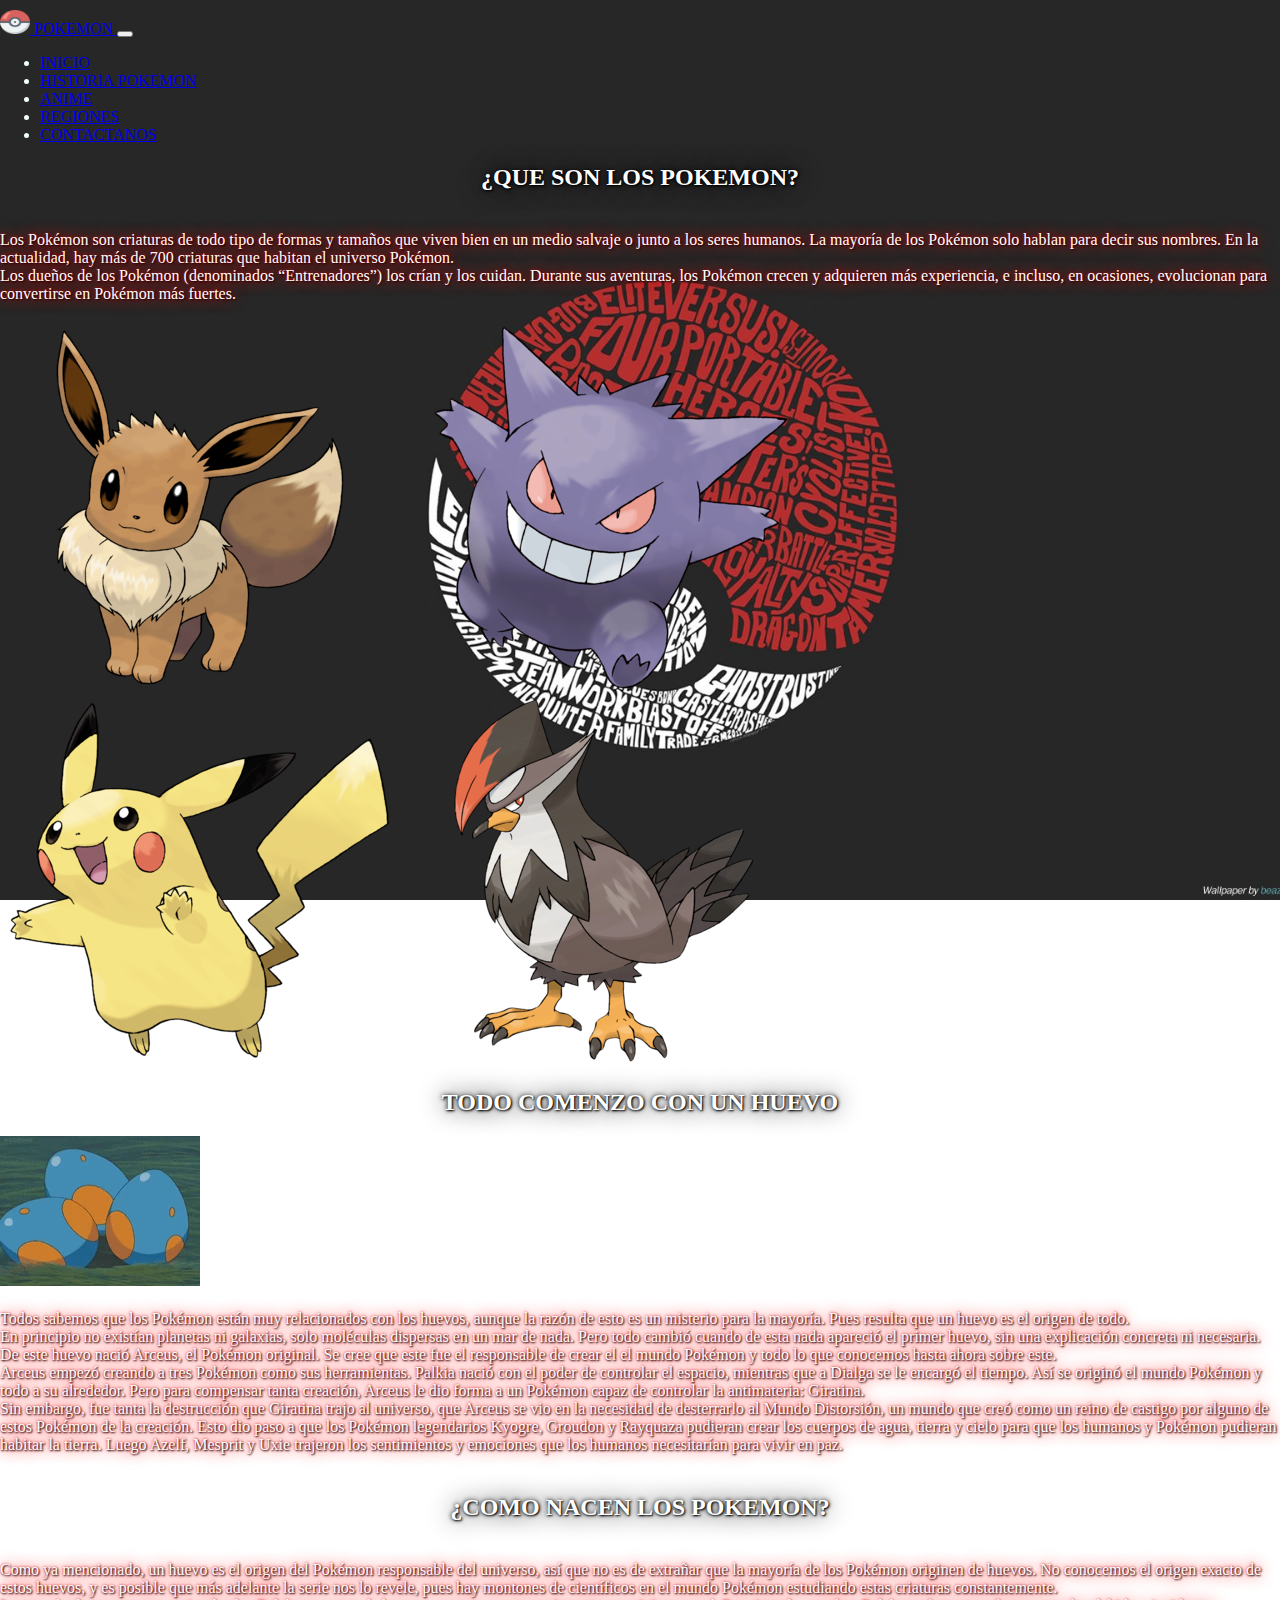
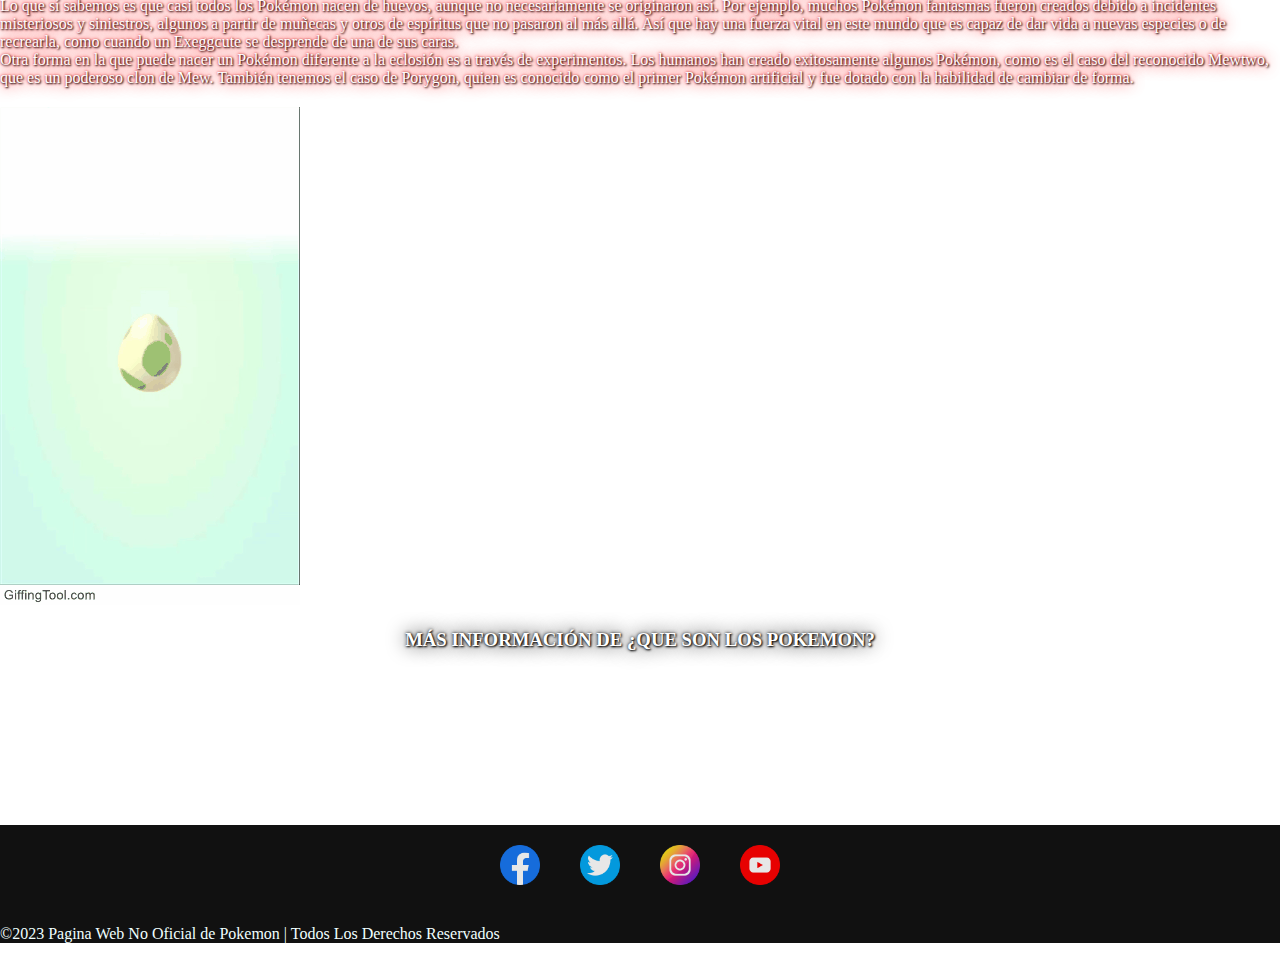
<file: index.html>
<!DOCTYPE html>
<html lang="en">
<head>
    <meta charset="UTF-8">
    <meta name="viewport" content="width=device-width, initial-scale=1.0">
    <link rel="icon pokemon" href="./assets/imagenes/icono.png">
    <link href="https://cdn.jsdelivr.net/npm/bootstrap@5.3.2/dist/css/bootstrap.min.css" rel="stylesheet" integrity="sha384-T3c6CoIi6uLrA9TneNEoa7RxnatzjcDSCmG1MXxSR1GAsXEV/Dwwykc2MPK8M2HN" crossorigin="anonymous">
    <link rel="stylesheet" href="./css/style1.css">
    <title>Pokemon-Home</title>
    <meta name="description" content="Los Pokémon son criaturas de todo tipo de formas y tamaños que  viven bien en un medio salvaje o junto a los seres humanos. La mayoría de los Pokémon solo hablan para decir sus nombres. En la actualidad, hay más de 700 criaturas que habitan el universo Pokémon.
    Los dueños de los Pokémon (denominados “Entrenadores”) los crían y los cuidan. Durante sus aventuras, los Pokémon crecen y adquieren más experiencia, e incluso, en ocasiones, evolucionan para convertirse en Pokémon más fuertes.">
    <meta name="keywords" content="HUEVO, POKEMON, CRECIMIENTO, HISTORIA POKEMON, ANIME POKEMON, REGIONES POKEMON, ASH, ASH KETCHUM">
    
</head>
<body>

    <header>
        <nav class="navbar navbar-expand-lg bg-body-tertiary">
            <div class="container-fluid">
                <a class="navbar-brand" href="./index.html">
                    <img src="./assets/imagenes/icono.png" alt="Logo" width="30" height="24" class="d-inline-block align-text-top">
                    POKEMON
                  </a>
              <button class="navbar-toggler" type="button" data-bs-toggle="collapse" data-bs-target="#navbarSupportedContent" aria-controls="navbarSupportedContent" aria-expanded="false" aria-label="Toggle navigation">
                <span class="navbar-toggler-icon"></span>
              </button>
              <div class="collapse navbar-collapse" id="navbarSupportedContent">
                <ul class="navbar-nav me-auto mb-2 mb-lg-0">
                  <li class="nav-item">
                    <a class="nav-link active" aria-current="page" href="index.html">INICIO</a>
                  </li>
                  <li class="nav-item">
                    <a class="nav-link" href="./pages/historia.html">HISTORIA POKEMON</a>
                  </li>
                  <li class="nav-item">
                    <a class="nav-link active" aria-current="page" href="./pages/anime.html">ANIME</a>
                  </li>
                  <li class="nav-item">
                    <a class="nav-link active" aria-current="page" href="./pages/regiones.html">REGIONES</a>
                  </li>
                  <li class="nav-item">
                    <a class="nav-link active" aria-current="page" href="./pages/contacto.html">CONTACTANOS</a>
                  </li>
                </ul>
              </div>
            </div>
          </nav>
    </header>

    <main>
        <h2 class="display-1 text-center m-4 white-with-black-shadow">¿QUE SON LOS POKEMON?</h2>
        <section class="container">
            <div class="row">
                <article class="col-12 col-md-8 white-with-red-shadow">
                    <p>
                        Los Pokémon son criaturas de todo tipo de formas y tamaños que  viven bien en un medio salvaje o junto a los seres humanos. La mayoría de los Pokémon solo hablan para decir sus nombres. En la actualidad, hay más de 700 criaturas que habitan el universo Pokémon. <br>
                        Los dueños de los Pokémon (denominados “Entrenadores”) los crían y los cuidan. Durante sus aventuras, los Pokémon crecen y adquieren más experiencia, e incluso, en ocasiones, evolucionan para convertirse en Pokémon más fuertes.
                    </p>
                </article>
                <div class="col-6 col-md-2">
                    <img class="w-100" src="./assets/imagenes/eevee.png" alt="eevee">
                    <img class="w-100" src="./assets/imagenes/gengar.png" alt="gengar">
                </div>
                <div class="col-6 col-md-2">
                    <img class="w-100" src="./assets/imagenes/pikachu.png" alt="pikachu">
                    <img class="w-100" src="./assets/imagenes/staraptor.png" alt="staraptor">
                </div>
            </div>            
        </section>
        

        <h2 class="display-1 text-center m-4 white-with-black-shadow">TODO COMENZO CON UN HUEVO</h2>

        <section class="container">
            <div class="row">
                <div class="col-12 col-md-4">
                    <img class="w-100 " src="./assets/imagenes/eclosion.webp" alt="huevo1">
                </div>
    
                <article class="col-12 col-md-8 white-with-red-shadow">
                    <p>
                        Todos sabemos que los Pokémon están muy relacionados con los huevos, aunque la razón de esto es un misterio para la mayoría. Pues resulta que un huevo es el origen de todo. <br>
                        En principio no existían planetas ni galaxias, solo moléculas dispersas en un mar de nada. Pero todo cambió cuando de esta nada apareció el primer huevo, sin una explicación concreta ni necesaria. De este huevo nació Arceus, el Pokémon original. Se cree que este fue el responsable de crear el el mundo Pokémon y todo lo que conocemos hasta ahora sobre este. <br>
                        Arceus empezó creando a tres Pokémon como sus herramientas. Palkia nació con el poder de controlar el espacio, mientras que a Dialga se le encargó el tiempo. Así se originó el mundo Pokémon y todo a su alrededor. Pero para compensar tanta creación, Arceus le dio forma a un Pokémon capaz de controlar la antimateria: Giratina. <br>
                        Sin embargo, fue tanta la destrucción que Giratina trajo al universo, que Arceus se vio en la necesidad de desterrarlo al Mundo Distorsión, un mundo que creó como un reino de castigo por alguno de estos Pokémon de la creación. Esto dio paso a que los Pokémon legendarios Kyogre, Groudon y Rayquaza pudieran crear los cuerpos de agua, tierra y cielo para que los humanos y Pokémon pudieran habitar la tierra. Luego Azelf, Mesprit y Uxie trajeron los sentimientos y emociones que los humanos necesitarían para vivir en paz.
                    </p>
                </article>
            </div>
        </section>

        <h2 class="display-1 text-center m-4 white-with-black-shadow">¿COMO NACEN LOS POKEMON?</h2>
        <section class="container">
            <div class="row">
                <article class="col-12 col-md-8 white-with-red-shadow">
                    <P>
                        Como ya mencionado, un huevo es el origen del Pokémon responsable del universo, así que no es de extrañar que la mayoría de los Pokémon originen de huevos. No conocemos el origen exacto de estos huevos, y es posible que más adelante la serie nos lo revele, pues hay montones de científicos en el mundo Pokémon estudiando estas criaturas constantemente. <br>
                        Lo que sí sabemos es que casi todos los Pokémon nacen de huevos, aunque no necesariamente se originaron así. Por ejemplo, muchos Pokémon fantasmas fueron creados debido a incidentes misteriosos y siniestros, algunos a partir de muñecas y otros de espíritus que no pasaron al más allá. Así que hay una fuerza vital en este mundo que es capaz de dar vida a nuevas especies o de recrearla, como cuando un Exeggcute se desprende de una de sus caras. <br>
                        Otra forma en la que puede nacer un Pokémon diferente a la eclosión es a través de experimentos. Los humanos han creado exitosamente algunos Pokémon, como es el caso del reconocido Mewtwo, que es un poderoso clon de Mew. También tenemos el caso de Porygon, quien es conocido como el primer Pokémon artificial y fue dotado con la habilidad de cambiar de forma.
                    </P>
                </article>
    
                <div class="col-12 col-md-4 text-center">
                    <img src="./assets/imagenes/tumblr_otvl31obRw1wwwv3oo1_400.gif" alt="eclocion3">
                </div>
            </div>
        </section>

        <section class="contenedorPokemon">
            

        </section>

            <div class="col-12">
            <h3 class="display-1 text-center m-4 white-with-black-shadow">MÁS INFORMACIÓN DE ¿QUE SON LOS POKEMON?</h3>
            <div class="ratio ratio-4x3">
                <iframe src="https://www.youtube.com/embed/AJPz5Zoly3k?si=DPckQ3tpLiodJWFk" title="YouTube video player" frameborder="0" allow="accelerometer; autoplay; clipboard-write; encrypted-media; gyroscope; picture-in-picture; web-share" allowfullscreen></iframe>
            </div>
        </div>

        
    </main>

    <footer>
        <div class="footerContainer">
            <div class="socialIcon">
                
                    <a href="https://www.facebook.com/PokemonOficialLatAm/?brand_redir=230809307041021&locale=es_LA" target="_blank"><img src="./assets/imagenes/facebook.png" alt="facebook"/></a>
                
                    <a href="https://twitter.com/Pokemon?ref_src=twsrc%5Egoogle%7Ctwcamp%5Eserp%7Ctwgr%5Eauthor" target="_blank"><img src="./assets/imagenes/twitter.png" alt="twitter" /></a>
                
                    <a href="https://instagram.com/Pokemon/" target="_blank"><img src="./assets/imagenes/instagram.png" alt="instagram"/></a>
                
                    <a href="https://www.youtube.com/@PokemonLATAM" target="_blank"><img src="./assets/imagenes/youtube.png" alt="youtube"/></a>
            </div>
            <div class="footerBottom">
                <p class="text-center">©2023 Pagina Web No Oficial de Pokemon | Todos Los Derechos Reservados</p>
            </div>
        </div>
    </footer>


    


    <script src="https://cdn.jsdelivr.net/npm/bootstrap@5.3.2/dist/js/bootstrap.bundle.min.js" integrity="sha384-C6RzsynM9kWDrMNeT87bh95OGNyZPhcTNXj1NW7RuBCsyN/o0jlpcV8Qyq46cDfL" crossorigin="anonymous"></script>
</body>

</html>
</file>
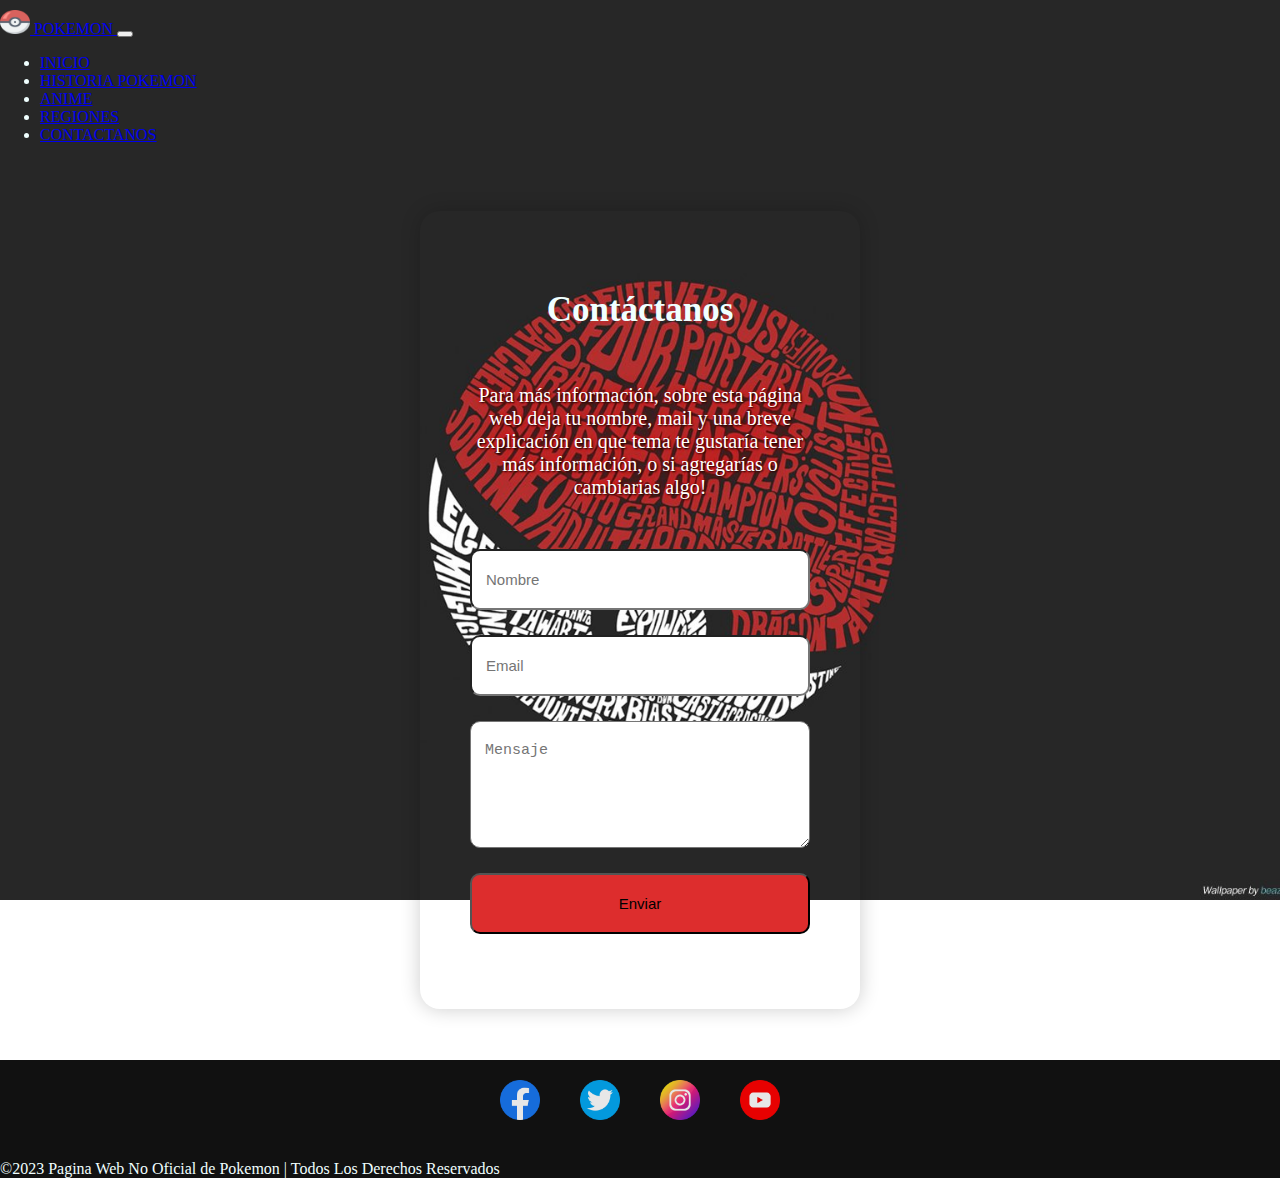
<file: pages/contacto.html>
<!DOCTYPE html>
<html lang="es_LA">
<head>
    <meta charset="UTF-8">
    <meta name="viewport" content="width=device-width, initial-scale=1.0">
    <link rel="icon pokemon" href="../assets/imagenes/icono.png">
    <link href="https://cdn.jsdelivr.net/npm/bootstrap@5.3.2/dist/css/bootstrap.min.css" rel="stylesheet" integrity="sha384-T3c6CoIi6uLrA9TneNEoa7RxnatzjcDSCmG1MXxSR1GAsXEV/Dwwykc2MPK8M2HN" crossorigin="anonymous">
    <title>Pokemon-Contacto</title>
    <meta name="description" content="Los Pokémon son criaturas de todo tipo de formas y tamaños que  viven bien en un medio salvaje o junto a los seres humanos. La mayoría de los Pokémon solo hablan para decir sus nombres. En la actualidad, hay más de 700 criaturas que habitan el universo Pokémon.
    Los dueños de los Pokémon (denominados “Entrenadores”) los crían y los cuidan. Durante sus aventuras, los Pokémon crecen y adquieren más experiencia, e incluso, en ocasiones, evolucionan para convertirse en Pokémon más fuertes.">
    <meta name="keywords" content="HUEVO, POKEMON, CRECIMIENTO, HISTORIA POKEMON, ANIME POKEMON, REGIONES POKEMON, ASH, ASH KETCHUM">
    <link rel="stylesheet" type="text/css" href="../css/style1.css">
</head>
<body>
    <header>
        <nav class="navbar navbar-expand-lg bg-body-tertiary">
            <div class="container-fluid">
                <a class="navbar-brand" href="../index.html">
                    <img src="../assets/imagenes/icono.png" alt="Logo" width="30" height="24" class="d-inline-block align-text-top">
                    POKEMON
                  </a>
              <button class="navbar-toggler" type="button" data-bs-toggle="collapse" data-bs-target="#navbarSupportedContent" aria-controls="navbarSupportedContent" aria-expanded="false" aria-label="Toggle navigation">
                <span class="navbar-toggler-icon"></span>
              </button>
              <div class="collapse navbar-collapse" id="navbarSupportedContent">
                <ul class="navbar-nav me-auto mb-2 mb-lg-0">
                  <li class="nav-item">
                    <a class="nav-link active" aria-current="page" href="../index.html">INICIO</a>
                  </li>
                  <li class="nav-item">
                    <a class="nav-link" href="historia.html">HISTORIA POKEMON</a>
                  </li>
                  <li class="nav-item">
                    <a class="nav-link active" aria-current="page" href="anime.html">ANIME</a>
                  </li>
                  <li class="nav-item">
                    <a class="nav-link active" aria-current="page" href="regiones.html">REGIONES</a>
                  </li>
                  <li class="nav-item">
                    <a class="nav-link active" aria-current="page" href="contacto.html">CONTACTANOS</a>
                  </li>
                </ul>
              </div>
            </div>
          </nav>
    </header>

    <main class="formu">

        <form>
            <h2>Contáctanos</h2>
            <div class="form-text white-with-red-shadow">
                <p>Para más información, sobre esta página web deja tu nombre, mail y una breve explicación en que tema te gustaría tener más información, o si agregarías o cambiarias algo!</p>
            </div>

            <div class="input-group">
                <input type="text" name="name" placeholder="Nombre">
                <input type="email" name="email" placeholder="Email">
                <textarea name="message" id="" cols="30" rows="5" placeholder="Mensaje"></textarea>
                <input class="btn" type="submit" value="Enviar">
            </div>
        </form>

    </main>

    <footer>
      <div class="footerContainer">
          <div class="socialIcon">
              
                  <a href="https://www.facebook.com/PokemonOficialLatAm/?brand_redir=230809307041021&locale=es_LA" target="_blank"><img src="../assets/imagenes/facebook.png" alt="facebook"/></a>
              
                  <a href="https://twitter.com/Pokemon?ref_src=twsrc%5Egoogle%7Ctwcamp%5Eserp%7Ctwgr%5Eauthor" target="_blank"><img src="../assets/imagenes/twitter.png" alt="twitter" /></a>
              
                  <a href="https://instagram.com/Pokemon/" target="_blank"><img src="../assets/imagenes/instagram.png" alt="instagram"/></a>
              
                  <a href="https://www.youtube.com/@PokemonLATAM" target="_blank"><img src="../assets/imagenes/youtube.png" alt="youtube"/></a>
          </div>
          <div class="footerBottom">
              <p class="text-center">©2023 Pagina Web No Oficial de Pokemon | Todos Los Derechos Reservados</p>
          </div>
      </div>
  </footer>

    <script src="https://cdn.jsdelivr.net/npm/bootstrap@5.3.2/dist/js/bootstrap.bundle.min.js" integrity="sha384-C6RzsynM9kWDrMNeT87bh95OGNyZPhcTNXj1NW7RuBCsyN/o0jlpcV8Qyq46cDfL" crossorigin="anonymous"></script>
    

</body>
</html>
</file>
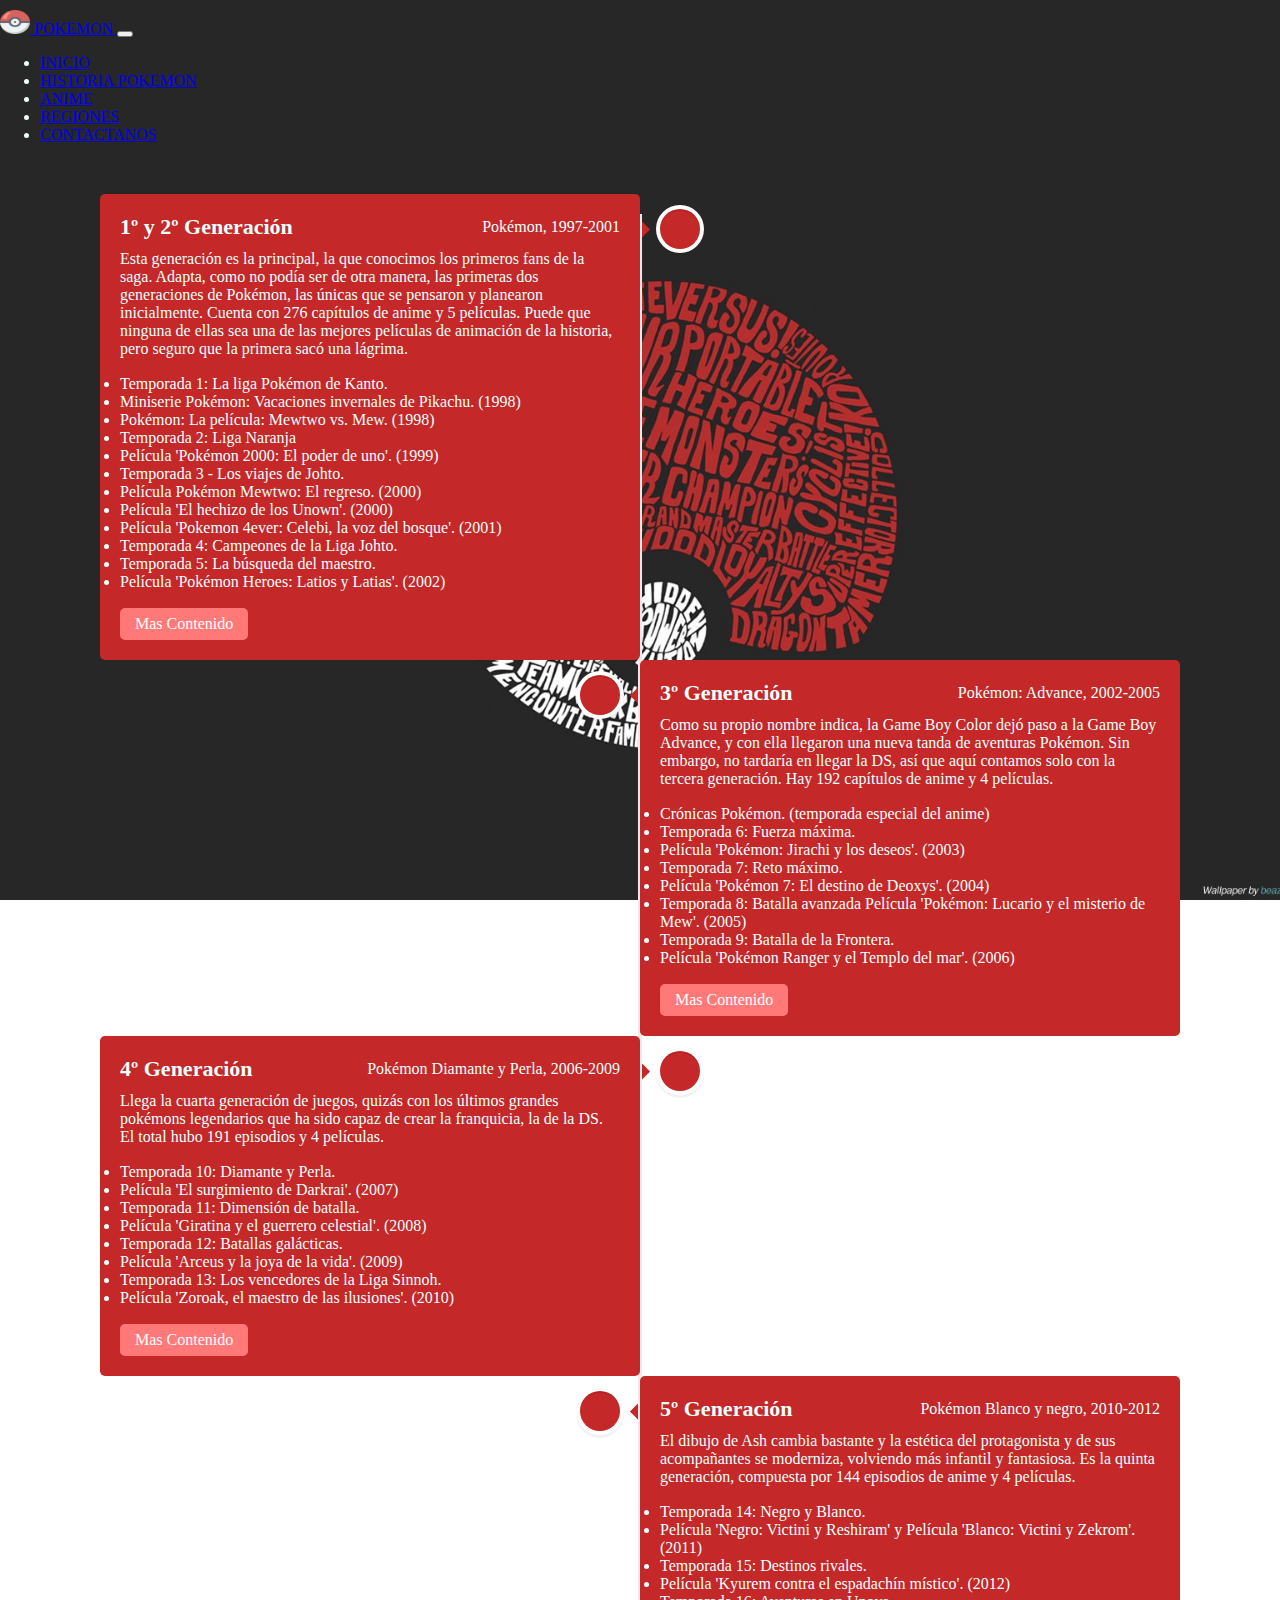
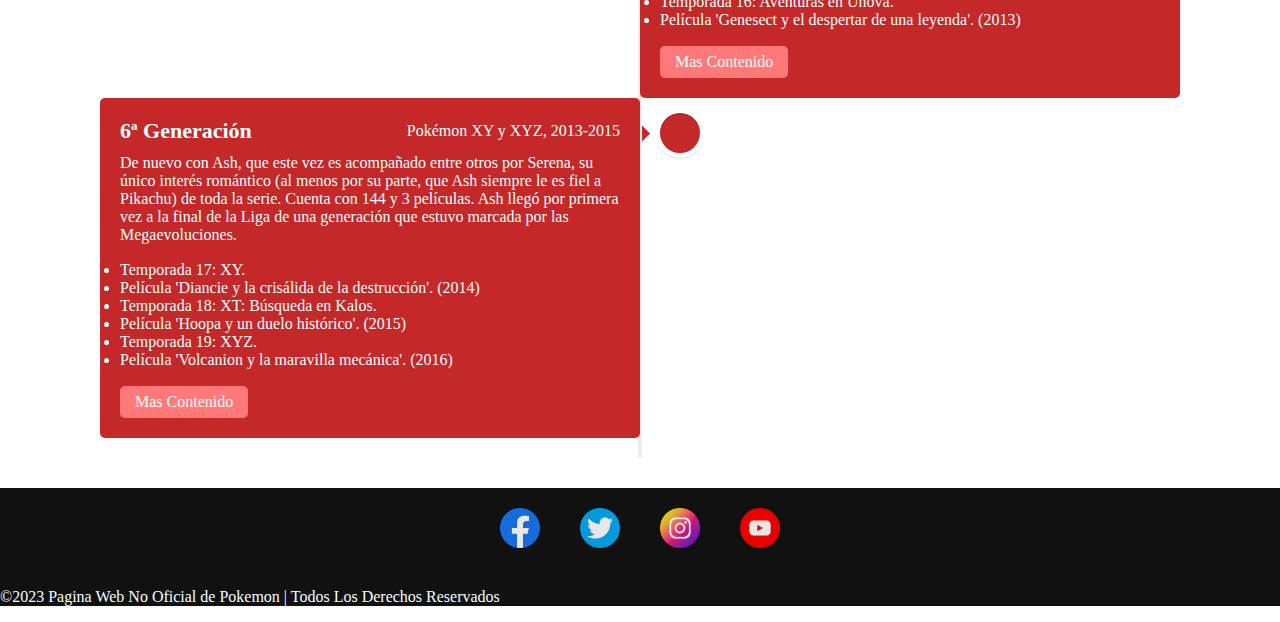
<file: pages/historia.html>
<!DOCTYPE html>
<html lang="es_LA">
<head>
    <meta charset="UTF-8">
    <meta name="viewport" content="width=device-width, initial-scale=1.0">
    <link rel="icon pokemon" href="../assets/imagenes/icono.png">
    <link href="https://cdn.jsdelivr.net/npm/bootstrap@5.3.2/dist/css/bootstrap.min.css" rel="stylesheet" integrity="sha384-T3c6CoIi6uLrA9TneNEoa7RxnatzjcDSCmG1MXxSR1GAsXEV/Dwwykc2MPK8M2HN" crossorigin="anonymous">

    <title>Pokemon-Historia</title>
    <meta name="description" content="Los Pokémon son criaturas de todo tipo de formas y tamaños que  viven bien en un medio salvaje o junto a los seres humanos. La mayoría de los Pokémon solo hablan para decir sus nombres. En la actualidad, hay más de 700 criaturas que habitan el universo Pokémon.
    Los dueños de los Pokémon (denominados “Entrenadores”) los crían y los cuidan. Durante sus aventuras, los Pokémon crecen y adquieren más experiencia, e incluso, en ocasiones, evolucionan para convertirse en Pokémon más fuertes.">
    <meta name="keywords" content="HUEVO, POKEMON, CRECIMIENTO, HISTORIA POKEMON, ANIME POKEMON, REGIONES POKEMON, ASH, ASH KETCHUM">
    <link rel="stylesheet" type="text/css" href="../css/style1.css">
</head>
<body>

    <header>
        <nav class="navbar navbar-expand-lg bg-body-tertiary">
            <div class="container-fluid">
                <a class="navbar-brand" href="../index.html">
                    <img src="../assets/imagenes/icono.png" alt="Logo" width="30" height="24" class="d-inline-block align-text-top">
                    POKEMON
                  </a>
              <button class="navbar-toggler" type="button" data-bs-toggle="collapse" data-bs-target="#navbarSupportedContent" aria-controls="navbarSupportedContent" aria-expanded="false" aria-label="Toggle navigation">
                <span class="navbar-toggler-icon"></span>
              </button>
              <div class="collapse navbar-collapse" id="navbarSupportedContent">
                <ul class="navbar-nav me-auto mb-2 mb-lg-0">
                  <li class="nav-item">
                    <a class="nav-link active" aria-current="page" href="../index.html">INICIO</a>
                  </li>
                  <li class="nav-item">
                    <a class="nav-link" href="historia.html">HISTORIA POKEMON</a>
                  </li>
                  <li class="nav-item">
                    <a class="nav-link active" aria-current="page" href="anime.html">ANIME</a>
                  </li>
                  <li class="nav-item">
                    <a class="nav-link active" aria-current="page" href="regiones.html">REGIONES</a>
                  </li>
                  <li class="nav-item">
                    <a class="nav-link active" aria-current="page" href="contacto.html">CONTACTANOS</a>
                  </li>
                </ul>
              </div>
            </div>
          </nav>
    </header>

    <main>
        <div class="wrapper">
            <div class="center-line">
              <a class="scroll-icon"><i class="fas fa-caret-up"></i></a>
            </div>
            <div class="row row-1">
              <section>
                <i class="icon fas fa-home"></i>
                <div class="details">
                  <span class="title">1º y 2º Generación</span>
                  <span>Pokémon, 1997-2001</span>
                </div>
                <p>Esta generación es la principal, la que conocimos los primeros fans de la saga. Adapta, como no podía ser de otra manera, las primeras dos generaciones de Pokémon, las únicas que se pensaron y planearon inicialmente. Cuenta con 276 capítulos de anime y 5 películas. Puede que ninguna de ellas sea una de las mejores películas de animación de la historia, pero seguro que la primera sacó una lágrima.
                    <li>Temporada 1: La liga Pokémon de Kanto.</li>
                    <li>Miniserie Pokémon: Vacaciones invernales de Pikachu. (1998)</li>
                    <li>Pokémon: La película: Mewtwo vs. Mew. (1998)</li>
                    <li>Temporada 2: Liga Naranja</li>
                    <li>Película 'Pokémon 2000: El poder de uno'. (1999)</li>
                    <li>Temporada 3 - Los viajes de Johto.</li>
                    <li>Película Pokémon Mewtwo: El regreso. (2000)</li>
                    <li>Película 'El hechizo de los Unown'. (2000)</li>
                    <li>Película 'Pokemon 4ever: Celebi, la voz del bosque'. (2001)</li>
                    <li>Temporada 4: Campeones de la Liga Johto.</li>
                    <li>Temporada 5: La búsqueda del maestro.</li>
                    <li>Película 'Pokémon Heroes: Latios y Latias'. (2002)</li>
                </p>
                <div class="bottom">
                  <a href="https://pokemon.fandom.com/es/wiki/Primera_temporada " target="_blank">Mas Contenido</a>
                </div>
              </section>
            </div>
            <div class="row row-2">
              <section>
                <i class="icon fas fa-star"></i>
                <div class="details">
                  <span class="title">3º Generación</span>
                  <span>Pokémon: Advance, 2002-2005</span>
                </div>
                <p>Como su propio nombre indica, la Game Boy Color dejó paso a la Game Boy Advance, y con ella llegaron una nueva tanda de aventuras Pokémon. Sin embargo, no tardaría en llegar la DS, así que aquí contamos solo con la tercera generación. Hay 192 capítulos de anime y 4 películas.
                    <li>Crónicas Pokémon. (temporada especial del anime)</li>
                    <li>Temporada 6: Fuerza máxima.</li>
                    <li>Película 'Pokémon: Jirachi y los deseos'. (2003)</li>
                    <li>Temporada 7: Reto máximo.</li>
                    <li>Película 'Pokémon 7: El destino de Deoxys'. (2004)</li>
                    <li>Temporada 8: Batalla avanzada
                    Película 'Pokémon: Lucario y el misterio de Mew'. (2005)</li>
                    <li>Temporada 9: Batalla de la Frontera.</li>
                    <li>Película 'Pokémon Ranger y el Templo del mar'. (2006)</li>
                </p>
                <div class="bottom">
                  <a href="https://pokemon.fandom.com/es/wiki/Sexta_temporada" target="_blank">Mas Contenido</a>
                </div>
              </section>
            </div>
            <div class="row row-1">
              <section>
                <i class="icon fas fa-rocket"></i>
                <div class="details">
                  <span class="title">4º Generación</span>
                  <span>Pokémon Diamante y Perla, 2006-2009</span>
                </div>
                <p>Llega la cuarta generación de juegos, quizás con los últimos grandes pokémons legendarios que ha sido capaz de crear la franquicia, la de la DS. El total hubo 191 episodios y 4 películas.
                <li>Temporada 10: Diamante y Perla.</li>
                <li>Película 'El surgimiento de Darkrai'. (2007)</li>
                <li>Temporada 11: Dimensión de batalla.</li>
                <li>Película 'Giratina y el guerrero celestial'. (2008)</li>
                <li>Temporada 12: Batallas galácticas.</li>
                <li>Película 'Arceus y la joya de la vida'. (2009)</li>
                <li>Temporada 13: Los vencedores de la Liga Sinnoh.</li>
                <li>Película 'Zoroak, el maestro de las ilusiones'. (2010)</li>
                </p>
                <div class="bottom">
                  <a href="https://pokemon.fandom.com/es/wiki/D%C3%A9cima_temporada" target="_blank">Mas Contenido</a>
                </div>
              </section>
            </div>
            <div class="row row-2">
              <section>
                <i class="icon fas fa-globe"></i>
                <div class="details">
                  <span class="title">5º Generación</span>
                  <span>Pokémon Blanco y negro, 2010-2012</span>
                </div>
                <p>El dibujo de Ash cambia bastante y la estética del protagonista y de sus acompañantes se moderniza, volviendo más infantil y fantasiosa. Es la quinta generación, compuesta por 144 episodios de anime y 4 películas.
                    <li>Temporada 14: Negro y Blanco.</li>
                    <li>Película 'Negro: Victini y Reshiram' y Película 'Blanco: Victini y Zekrom'. (2011)</li>
                    <li>Temporada 15: Destinos rivales.</li>
                    <li>Película 'Kyurem contra el espadachín místico'. (2012)</li>
                    <li>Temporada 16: Aventuras en Unova.</li>
                    <li>Película 'Genesect y el despertar de una leyenda'. (2013)</li>
                </p>
                <div class="bottom">
                  <a href="https://pokemon.fandom.com/es/wiki/Decimocuarta_temporada" target="_blank">Mas Contenido</a>
                </div>
              </section>
            </div>
            <div class="row row-1">
              <section>
                <i class="icon fas fa-paper-plane"></i>
                <div class="details">
                  <span class="title">6ª Generación</span>
                  <span>Pokémon XY y XYZ, 2013-2015</span>
                </div>
                <p>De nuevo con Ash, que este vez es acompañado entre otros por Serena, su único interés romántico (al menos por su parte, que Ash siempre le es fiel a Pikachu) de toda la serie. Cuenta con 144 y 3 películas. Ash llegó por primera vez a la final de la Liga de una generación que estuvo marcada por las Megaevoluciones.
                    <li>Temporada 17: XY.</li>
                    <li>Película 'Diancie y la crisálida de la destrucción'. (2014)</li>
                    <li>Temporada 18: XT: Búsqueda en Kalos.</li>
                    <li>Película 'Hoopa y un duelo histórico'. (2015)</li>
                    <li>Temporada 19: XYZ.</li>
                    <li>Película 'Volcanion y la maravilla mecánica'. (2016)</li>
                </p>
                <div class="bottom">
                  <a href="https://pokemon.fandom.com/es/wiki/Decimos%C3%A9ptima_temporada" target="_blank">Mas Contenido</a>
                </div>
              </section>
            </div>
            
          </div>
        </main>
        
    <footer>
        <div class="footerContainer">
            <div class="socialIcon">
                
                    <a href="https://www.facebook.com/PokemonOficialLatAm/?brand_redir=230809307041021&locale=es_LA" target="_blank"><img src="../assets/imagenes/facebook.png" alt="facebook"/></a>
                
                    <a href="https://twitter.com/Pokemon?ref_src=twsrc%5Egoogle%7Ctwcamp%5Eserp%7Ctwgr%5Eauthor" target="_blank"><img src="../assets/imagenes/twitter.png" alt="twitter" /></a>
                
                    <a href="https://instagram.com/Pokemon/" target="_blank"><img src="../assets/imagenes/instagram.png" alt="instagram"/></a>
                
                    <a href="https://www.youtube.com/@PokemonLATAM" target="_blank"><img src="../assets/imagenes/youtube.png" alt="youtube"/></a>
            </div>
            <div class="footerBottom">
                <p class="text-center">©2023 Pagina Web No Oficial de Pokemon | Todos Los Derechos Reservados</p>
            </div>
        </div>
    </footer>

    <script src="https://cdn.jsdelivr.net/npm/bootstrap@5.3.2/dist/js/bootstrap.bundle.min.js" integrity="sha384-C6RzsynM9kWDrMNeT87bh95OGNyZPhcTNXj1NW7RuBCsyN/o0jlpcV8Qyq46cDfL" crossorigin="anonymous"></script>

</body>
</html>
</file>
<file: css/style1.css>
body {
  margin: 0;
  padding: 0;
  box-sizing: border-box;
  background-image: url(../assets/imagenes/fondo.jpeg);
  background-position: center center;
  background-repeat: no-repeat;
  background-size: cover;
  background-attachment: fixed;
  color: azure;
  margin: 0px;
  margin-top: 10px;
  min-height: 100vh;
}

/* se utilizo flex para poder hacer el pie de pagina, con una combinacion de bootstrap*/
footer {
  background-color: #111;
}
footer .footerContainer {
  width: 100%;
  padding: auto;
}
footer .socialIcon {
  display: flex;
  justify-content: center;
}
footer .socialIcon a {
  text-decoration: none;
  padding: 10px;
  margin: 10px;
  border-radius: 50%;
}
footer .socialIcon a img {
  height: 40px;
  opacity: 0.9;
}
footer .fotterBottom p {
  background-color: #111;
  padding: 20px;
}

.contenedorPokemon {
  display: grid;
  grid-template-columns: 100%;
  grid-template-rows: auto auto auto;
  grid-template-areas: "titulo" "texto" "imagen";
  place-items: center;
  /*agregamos sombra al texto*/
}
.contenedorPokemon div {
  margin-top: 55px;
  grid-area: titulo;
  text-align: center;
  /*agregamos sombra al titulo*/
}
.contenedorPokemon div .white-with-black-shadow {
  text-shadow: 1px 1px 2px black, 0 0 1em rgb(0, 0, 0), 0 0 0.2em rgb(0, 0, 0);
  color: white;
}
.contenedorPokemon .white-with-red-shadow {
  padding: 40px;
  text-shadow: 1px 1px 2px black, 0 0 1em rgb(239, 8, 8), 0 0 0.2em rgb(239, 8, 8);
  color: white;
}
.contenedorPokemon aside {
  grid-area: imagen;
}
.contenedorPokemon aside img {
  width: 100%;
  margin-top: 20px;
  margin-bottom: 20px;
}

@media (min-width: 426px) and (max-width: 769px) {
  .contenedorPokemon {
    grid-template-columns: 50% 25% 25%;
    grid-template-rows: auto auto;
    grid-template-areas: "titulo titulo titulo" "texto imagen imagen";
  }
  .contenedorPokemon .white-with-red-shadow {
    padding: 30px;
  }
  .contenedorPokemon aside img {
    width: 40%;
    margin-top: 20px;
    margin-bottom: 20px;
  }
}
@media (min-width: 770px) and (max-width: 1024px) {
  .contenedorPokemon {
    grid-area: imagen;
  }
  .contenedorPokemon .white-with-red-shadow {
    padding: 40px;
  }
  .contenedorPokemon aside {
    display: flex;
    width: 700px;
    height: 430px;
  }
  .contenedorPokemon aside img {
    width: 0px;
    flex-grow: 1;
    object-fit: cover;
    opacity: 0.8;
    transition: 0.5s ease;
  }
  .contenedorPokemon aside img:hover {
    cursor: crosshair;
    width: 300px;
    opacity: 1;
    filter: contrast(120%);
  }
}
@media (min-width: 1025px) {
  .contenedorPokemon {
    grid-area: imagen;
  }
  .contenedorPokemon .white-with-red-shadow {
    padding: 40px;
  }
  .contenedorPokemon aside {
    display: flex;
    width: 1000px;
    height: 430px;
  }
  .contenedorPokemon aside img {
    width: 0px;
    flex-grow: 1;
    object-fit: cover;
    opacity: 0.8;
    transition: 0.5s ease;
  }
  .contenedorPokemon aside img:hover {
    cursor: crosshair;
    width: 300px;
    opacity: 1;
    filter: contrast(120%);
  }
}
.contenedorPokemon1 {
  /*agregamos sombra al titulo*/
  /*agregamos sombra al texto*/
}
.contenedorPokemon1 div {
  text-align: center;
}
.contenedorPokemon1 div h2 {
  margin-top: 55px;
}
.contenedorPokemon1 .white-with-black-shadow {
  text-shadow: 1px 1px 2px black, 0 0 1em rgb(0, 0, 0), 0 0 0.2em rgb(0, 0, 0);
  color: white;
}
.contenedorPokemon1 .white-with-red-shadow {
  padding: 40px;
  text-shadow: 1px 1px 2px black, 0 0 1em rgb(239, 8, 8), 0 0 0.2em rgb(239, 8, 8);
  color: white;
}
.contenedorPokemon1 .galeria1 {
  display: flex;
  overflow-y: auto;
  margin: auto;
  flex-wrap: wrap;
  justify-content: center;
}
.contenedorPokemon1 .galeria1 .card {
  margin-bottom: 20px;
  position: relative;
}
.contenedorPokemon1 .galeria1 .card .cuerpo-card {
  position: absolute;
  bottom: 0;
  padding: 10px;
  background-color: rgba(0, 0, 0, 0.4);
  color: #fff;
}
.contenedorPokemon1 .galeria1 .card h5, .contenedorPokemon1 .galeria1 .card p {
  margin: 0;
}
.contenedorPokemon1 .galeria1 .card img {
  width: 300px;
  object-fit: cover;
  height: 450px;
  margin: 10px;
}

.wrapper {
  max-width: 1080px;
  margin: 50px auto;
  padding: 0 20px;
  position: relative;
}
.wrapper .center-line {
  position: absolute;
  height: 100%;
  width: 4px;
  background: #f0ecec;
  left: 50%;
  top: 20px;
  transform: translateX(-50%);
}
.wrapper .center-line .scroll-icon {
  bottom: 0px;
  left: 50%;
  font-size: 25px;
  transform: translateX(-50%);
}
.wrapper .row {
  display: flex;
}
.wrapper .row section::before {
  position: absolute;
  content: "";
  height: 15px;
  width: 15px;
  background: #c42828;
  top: 28px;
  z-index: -1;
  transform: rotate(45deg);
}
.wrapper .row section {
  background: #c42828;
  border-radius: 5px;
  width: calc(50% - 40px);
  padding: 20px;
  position: relative;
}
.wrapper .row section .icon, .wrapper .row section .center-line .scroll-icon {
  position: absolute;
  background: #c42828;
  height: 40px;
  width: 40px;
  text-align: center;
  line-height: 40px;
  border-radius: 50%;
  color: #020202;
  font-size: 17px;
  box-shadow: 0 0 0 4px #fff, inset 0 2px 0 rgba(0, 0, 0, 0.08), 0 3px 0 4px rgba(0, 0, 0, 0.05);
}
.wrapper .row section .details, .wrapper .row section .bottom {
  display: flex;
  align-items: center;
  justify-content: space-between;
}
.wrapper .row section .details .title {
  font-size: 22px;
  font-weight: 600;
}
.wrapper .row section p {
  margin: 10px 0 17px 0;
}
.wrapper .row section .bottom a {
  text-decoration: none;
  background: #ff7979;
  color: #fff;
  padding: 7px 15px;
  border-radius: 5px;
  /* font-size: 17px; */
  font-weight: 400;
  transition: all 0.3s ease;
}
.wrapper .row section .bottom a:hover {
  transform: scale(0.97);
}
.wrapper .row-1 {
  justify-content: flex-start;
}
.wrapper .row-1 section::before {
  right: -7px;
}
.wrapper .row-1 section .icon {
  top: 15px;
  right: -60px;
}
.wrapper .row-2 {
  justify-content: flex-end;
}
.wrapper .row-2 section::before {
  left: -7px;
}
.wrapper .row-2 section .icon {
  top: 15px;
  left: -60px;
}

@media (max-width: 790px) {
  .wrapper .center-line {
    left: 40px;
  }
  .wrapper .row {
    margin: 30px 0 3px 60px;
  }
  .wrapper .row section {
    width: 100%;
  }
  .row-1 section::before {
    left: -7px;
  }
  .row-1 section .icon {
    left: -60px;
  }
}
@media (max-width: 440px) {
  .wrapper .center-line,
  .row section::before,
  .row section .icon {
    display: none;
  }
  .wrapper .row {
    margin: 10px 0;
  }
}
.formu {
  min-height: 100vh;
  display: flex;
  align-items: center;
  justify-content: center;
}
.formu form {
  padding: 50px 50px;
  box-shadow: 0 0 20px rgba(0, 0, 0, 0.2);
  border-radius: 20px;
  text-align: center;
  width: 340px;
  /*agregamos sombra al texto*/
}
.formu form h2 {
  font-size: 35px;
}
.formu form .form-text {
  display: flex;
  justify-content: center;
  padding: 5px;
  text-shadow: 1px 1px 2px black, 0 0 1em rgb(239, 8, 8), 0 0 0.2em rgb(239, 8, 8);
  color: white;
}
.formu form .form-text p {
  font-size: 20px;
  margin-bottom: 25px;
}
.formu form .input-group {
  display: flex;
  flex-direction: column;
}
.formu form .input-group input, .formu form .input-group textarea {
  padding: 20px 14px;
  margin-bottom: 25px;
  border-radius: 10px;
  font-size: 15px;
  color: black;
}
.formu form .input-group .btn {
  background-color: rgb(221, 45, 45);
  color: black;
  font-size: 15px;
  cursor: pointer;
}

@media (min-width: 320) and (max-width: 720) {
  main {
    min-height: 100vh;
    display: flex;
    align-items: center;
    justify-content: center;
  }
  main .input-group {
    display: flex;
    flex-direction: column;
    margin: 40px;
  }
}
/*contenedor de toda la pagina*/
.container {
  display: grid;
  grid-template-columns: 100%;
  grid-template-rows: auto auto auto auto;
  grid-template-areas: "container-1" "container-2" "container-3" "container-4";
  /*contenedor 1 de la primera parte (regiones de la serie pokemon)*/
  /*contenedor  de la parte de las regiones con sus iniciales*/
}
.container .container-1 {
  grid-area: container-1;
  grid-template-columns: 50% 50%;
  grid-template-rows: auto auto;
  grid-template-areas: "titulo titulo" "texto imagen";
}
.container .container-1 div h2 {
  grid-area: titulo;
}
.container .container-1 .text-1 {
  grid-area: texto;
  padding: 20px;
}
.container .container-1 aside {
  grid-area: imagen;
}
.container .container-2 {
  grid-area: container-2;
  display: grid;
  grid-template-columns: 100%;
  grid-template-rows: auto auto;
  grid-template-areas: "container-2-1" "container-2-2";
}
.container .container-2 .container-2-1 {
  grid-area: container-2-1;
  grid-template-columns: 50% 50%;
  grid-template-rows: auto auto;
  grid-template-areas: "titulo titulo" "texto imagen";
}
.container .container-2 div h2 {
  grid-area: titulo;
}
.container .container-2 .text-2 {
  grid-area: texto;
  padding: 20px;
}
.container .container-2 aside {
  grid-area: imagen;
}
.container .container-2 .container-2-2 {
  grid-area: container-2-2;
  grid-template-columns: 50% 50%;
  grid-template-rows: auto auto;
  grid-template-areas: "titulo titulo" "imagen texto";
}
.container .container-2 .container-2-2 div h2 {
  grid-area: titulo;
}
.container .container-2 .container-2-2 .text-3 {
  grid-area: texto;
  padding: 20px;
}
.container .container-2 .container-2-2 aside {
  grid-area: imagen;
}
.container .container-3 {
  grid-area: container-3;
  display: grid;
  grid-template-columns: 100%;
  grid-template-rows: auto auto;
  grid-template-areas: "container-2-1" "container-2-2";
}
.container .container-3 .container-2-1 {
  grid-area: container-2-1;
  grid-template-columns: 50% 50%;
  grid-template-rows: auto auto;
  grid-template-areas: "titulo titulo" "texto imagen";
}
.container .container-3 .container-2-1 div h2 {
  grid-area: titulo;
}
.container .container-3 .container-2-1 .text-2 {
  grid-area: texto;
  padding: 20px;
}
.container .container-3 .container-2-1 aside {
  grid-area: imagen;
}
.container .container-3 .container-2-2 {
  grid-area: container-2-2;
  grid-template-columns: 50% 50%;
  grid-template-rows: auto auto;
  grid-template-areas: "titulo titulo" "imagen texto";
}
.container .container-3 .container-2-2 div h2 {
  grid-area: titulo;
}
.container .container-3 .container-2-2 .text-3 {
  grid-area: texto;
  padding: 20px;
}
.container .container-3 .container-2-2 aside {
  grid-area: imagen;
}
.container .container-4 {
  grid-area: container-4;
  display: grid;
  grid-template-columns: 100%;
  grid-template-rows: auto auto;
  grid-template-areas: "container-2-1" "container-2-2";
}
.container .container-4 .container-2-1 {
  grid-area: container-2-1;
  grid-template-columns: 50% 50%;
  grid-template-rows: auto auto;
  grid-template-areas: "titulo titulo" "texto imagen";
}
.container .container-4 .container-2-1 div h2 {
  grid-area: titulo;
}
.container .container-4 .container-2-1 .text-2 {
  grid-area: texto;
  padding: 20px;
}
.container .container-4 .container-2-1 aside {
  grid-area: imagen;
}
.container .container-4 .container-2-2 {
  grid-area: container-2-2;
  grid-template-columns: 50% 50%;
  grid-template-rows: auto auto;
  grid-template-areas: "titulo titulo" "imagen texto";
}
.container .container-4 .container-2-2 div h2 {
  grid-area: titulo;
}
.container .container-4 .container-2-2 .text-3 {
  grid-area: texto;
  padding: 20px;
}
.container .container-4 .container-2-2 aside {
  grid-area: imagen;
}
.container aside img {
  width: 100%;
  margin-top: 20px;
  margin-bottom: 20px;
}

@media (min-width: 769px) {
  .container-1 {
    grid-area: container-1;
    display: grid;
    grid-template-columns: 100%;
    grid-template-rows: auto auto auto;
    grid-template-areas: "titulo " "texto" "imagen";
  }
  .container-2-1 {
    grid-area: container-2-1;
    display: grid;
    grid-template-columns: 100%;
    grid-template-rows: auto auto auto;
    grid-template-areas: "titulo" "texto" "imagen";
  }
  .container-2-2 {
    grid-area: container-2-2;
    display: grid;
    grid-template-columns: 100%;
    grid-template-rows: auto auto auto;
    grid-template-areas: "titulo" "texto" "imagen";
  }
}
/* Se utilizo bootstrap para el index*/
/*agregamos sombra al texto*/
.white-with-red-shadow {
  margin-top: 20px;
  margin-bottom: 20px;
  text-shadow: 1px 1px 2px black, 0 0 1em rgb(239, 8, 8), 0 0 0.2em rgb(239, 8, 8);
  color: white;
}

/*agregamos sombra al titulo*/
.white-with-black-shadow {
  margin: 20px;
  text-align: center;
  text-shadow: 1px 1px 2px black, 0 0 1em rgb(0, 0, 0), 0 0 0.2em rgb(0, 0, 0);
  color: white;
}

/*# sourceMappingURL=style1.css.map */
</file>
